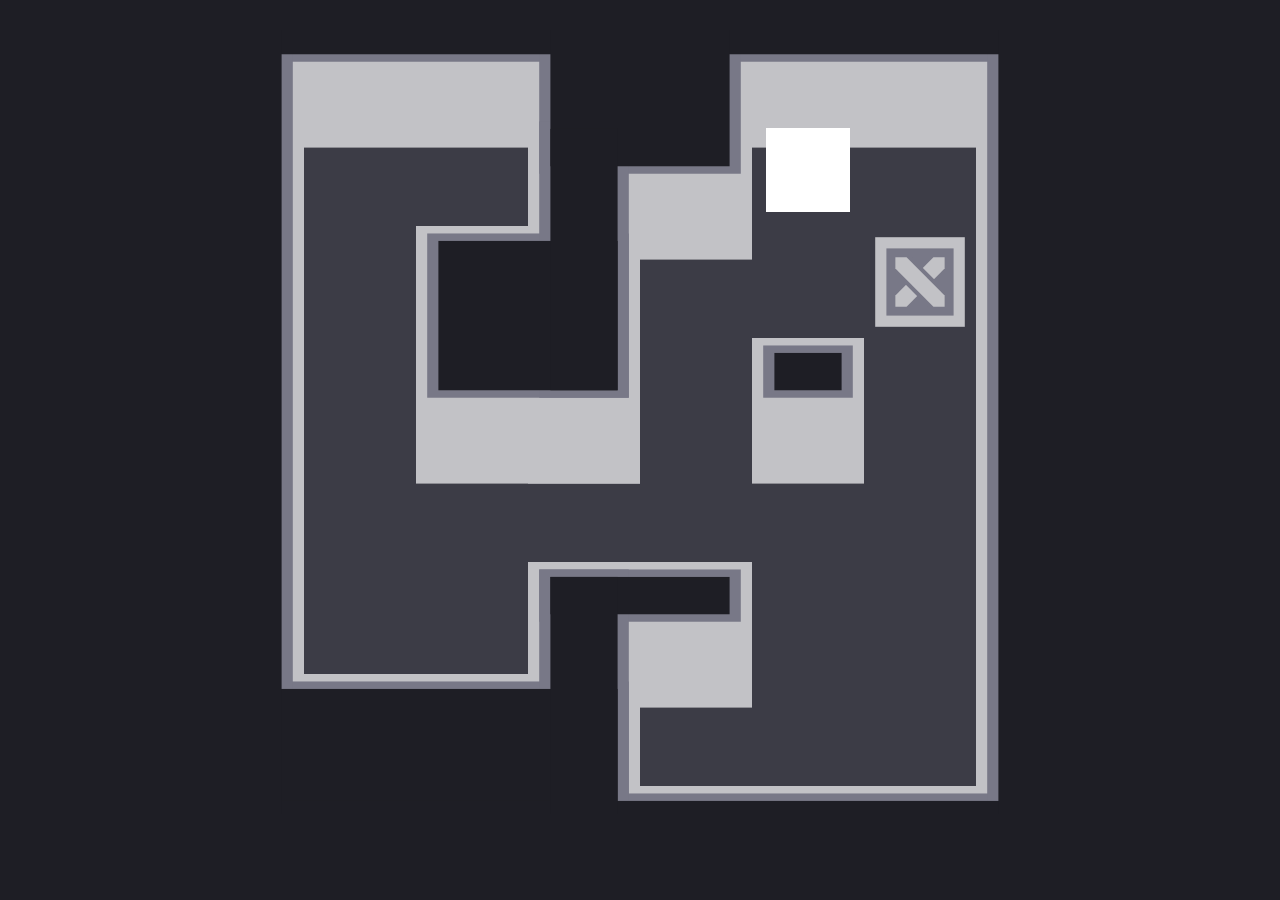
<file: Prism/prism.html>
<!DOCTYPE html>
<html>
    <head>
        <link rel="icon" type="image/x-icon" href="../controller.ico">
        <script>
            let errorCounter = 0;
            window.onerror = (err, src, ln, col) => {
                if (errorCounter < 10) {
                    alert(`Error: ${err} \n Line: ${ln}`);
                }
                errorCounter++;
            }
        </script>
        <script src="../libs/draw2d.js" defer></script>
        <script src="main.js" defer></script>
        <style>
            :root {
                --background: #1e1e25;
            }
        
            body {
                margin: 0;
                padding: 0;
                display: flex;
                justify-content: center;
                align-items: center;
                height: 100vh;
                background: var(--background);
            }
            
            canvas {
                image-rendering: pixelated;
                background: var(--background);
            }
        </style>
        <meta charset="UTF-8">
        <meta name="viewport" content="width=device-width, initial-scale=1.0">
        <title>Prism</title>
    </head>
    <body>
        <canvas width="0" height="0"></canvas>
    </body>
</html>
</file>
